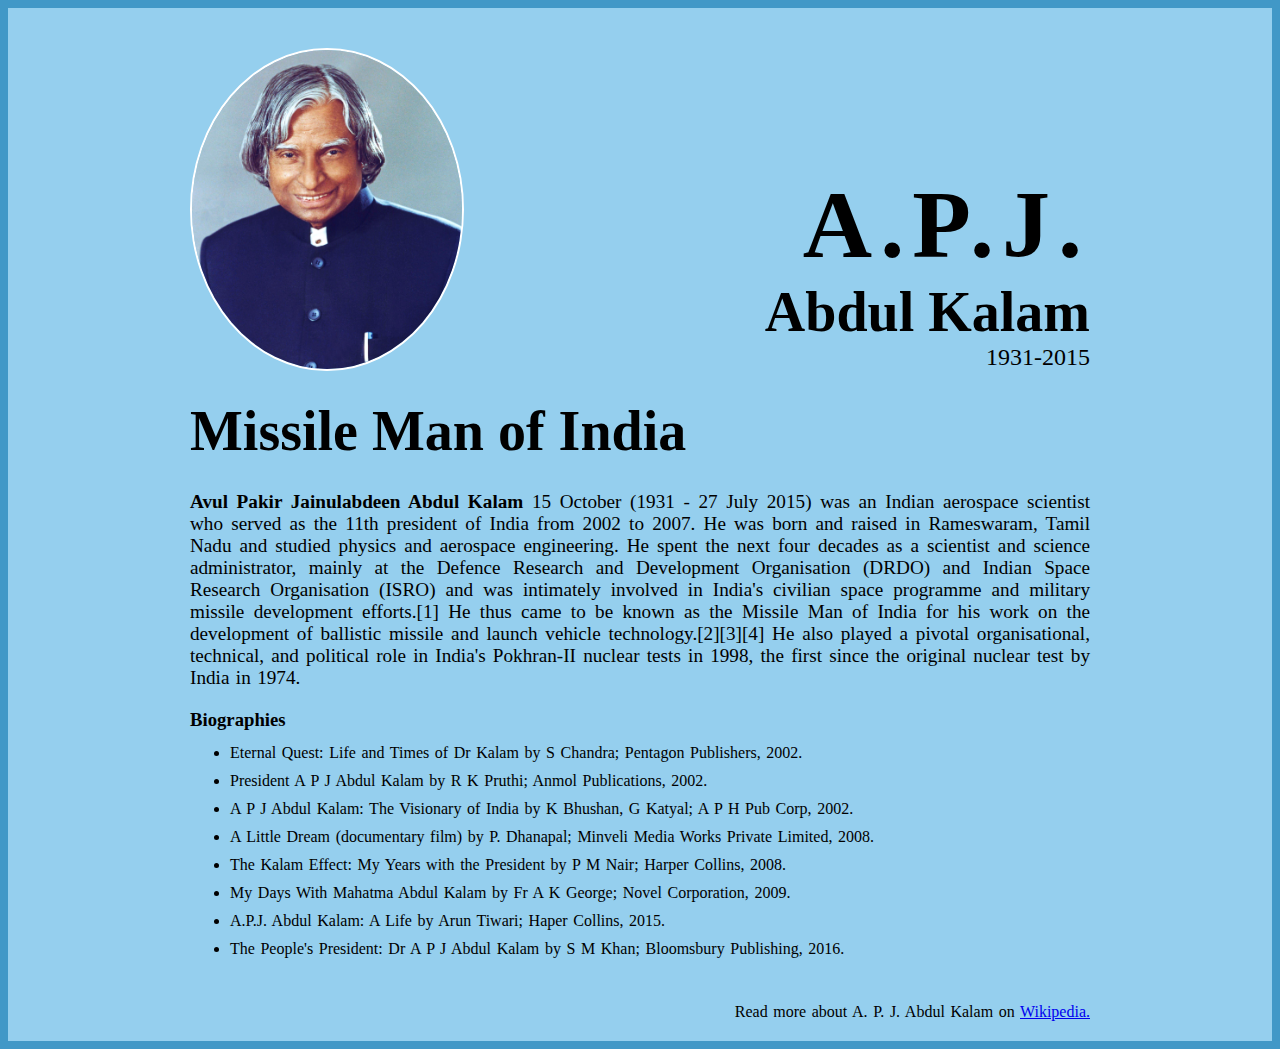
<file: 1P/index.html>
<!DOCTYPE html>
<html lang="en">
<head>
    <meta charset="UTF-8">
    <meta name="viewport" content="width=device-width, initial-scale=1.0">
    <title>The Tribute page | A.P.J. Abdul Kalam</title>
    <link rel="stylesheet" href="style.css">
</head>
<body>
    <div id="container">
    <header>
        <img src="/1P/images/apj.jpg" alt="tribute">
        <div id="name">
            <h1>A.P.J.<h2>Abdul Kalam</h2></h1>
            <p>1931-2015</p>
        </div>
    </header>
    <main>
        <div id="about">
            <h2>Missile Man of India</h2>
            <p><b>Avul Pakir Jainulabdeen Abdul Kalam</b> 15 October (1931 - 27 July 2015) was an Indian aerospace scientist who served as the 11th president of India from 2002 to 2007. He was born and raised in Rameswaram, Tamil Nadu and studied physics and aerospace engineering. He spent the next four decades as a scientist and science administrator, mainly at the Defence Research and Development Organisation (DRDO) and Indian Space Research Organisation (ISRO) and was intimately involved in India's civilian space programme and military missile development efforts.[1] He thus came to be known as the Missile Man of India for his work on the development of ballistic missile and launch vehicle technology.[2][3][4] He also played a pivotal organisational, technical, and political role in India's Pokhran-II nuclear tests in 1998, the first since the original nuclear test by India in 1974.</p>
        </div>
        <div id="bio">
            <h3>Biographies</h3>
            <ul>
                <li>Eternal Quest: Life and Times of Dr Kalam by S Chandra; Pentagon Publishers, 2002.</li>
                <li>President A P J Abdul Kalam by R K Pruthi; Anmol Publications, 2002.</li>
                <li>A P J Abdul Kalam: The Visionary of India by K Bhushan, G Katyal; A P H Pub Corp, 2002.</li>
                <li>A Little Dream (documentary film) by P. Dhanapal; Minveli Media Works Private Limited, 2008.</li>
                <li>The Kalam Effect: My Years with the President by P M Nair; Harper Collins, 2008.</li>
                <li>My Days With Mahatma Abdul Kalam by Fr A K George; Novel Corporation, 2009.</li>
                <li>A.P.J. Abdul Kalam: A Life by Arun Tiwari; Haper Collins, 2015.</li>
                <li>The People's President: Dr A P J Abdul Kalam by S M Khan; Bloomsbury Publishing, 2016.</li>
            </ul>
        </div>
    </main>
    <footer>
        <p>Read more about A. P. J. Abdul Kalam on <a href="https://en.wikipedia.org/wiki/A._P._J._Abdul_Kalam">Wikipedia.</a></p>
    </footer>
</div>
</body>
</html>
</file>
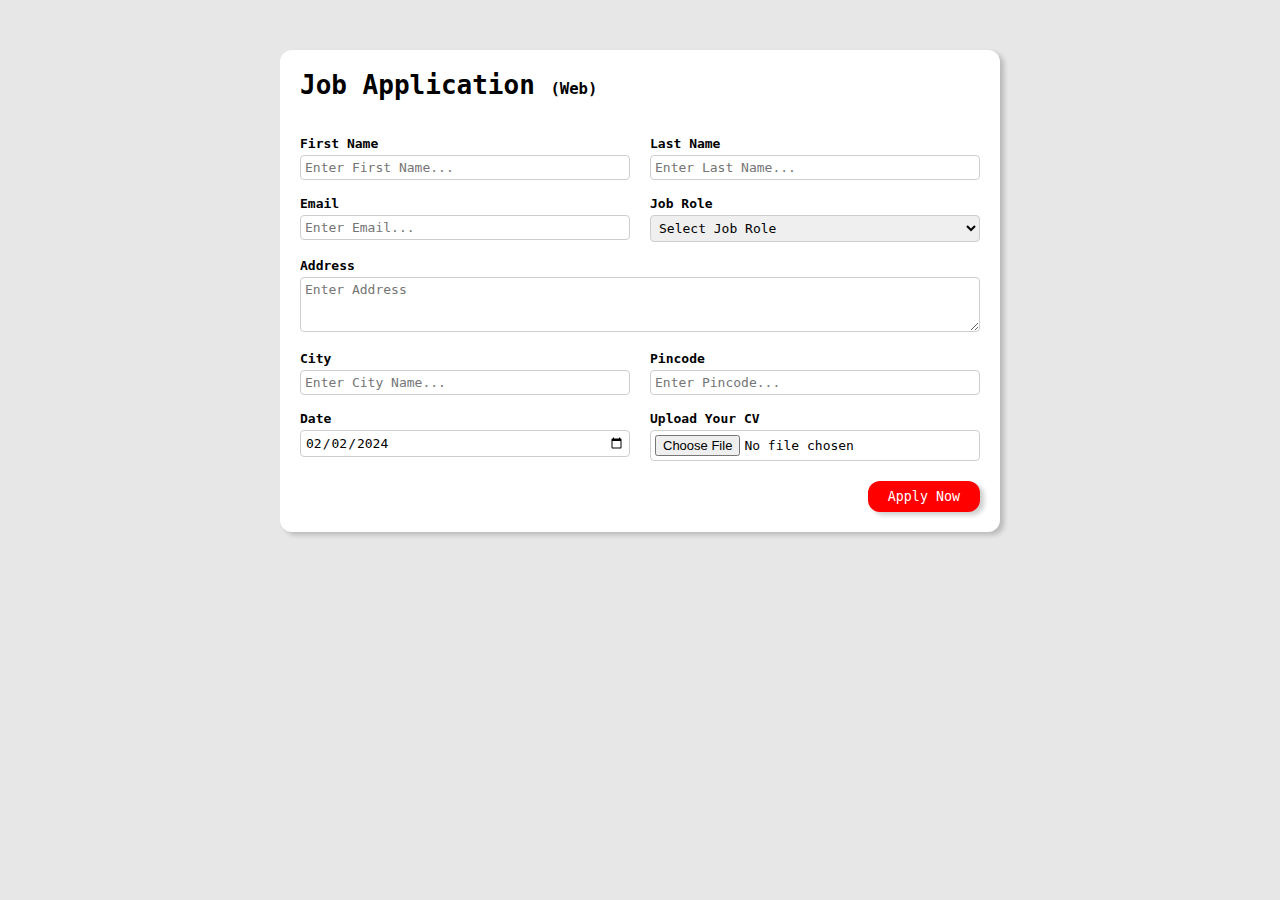
<file: 2P/index.html>
<!DOCTYPE html>
<html lang="en">

<head>
    <meta charset="UTF-8">
    <meta name="viewport" content="width=device-width, initial-scale=1.0">
    <title>Job Application Form</title>
    <link rel="stylesheet" href="style.css">
</head>

<body>
    <div class="container">
        <div id="box">
            <h1>Job Application <span>(Web)</span></h1>
            <form action="server">
                <div class="form-container">
                    <div class="child">
                        <div class="control">
                            <label for="fname">First Name</label>
                            <input type="text" placeholder="Enter First Name..." id="fname" name="fname">
                        </div>
                        <div class="control">
                            <label for="lname">Last Name</label>
                            <input type="text" placeholder="Enter Last Name..." id="lname" name="lname">
                        </div>
                    </div>
                    <div class="child">
                        <div class="control">
                            <label for="email">Email</label>
                            <input type="text" placeholder="Enter Email..." id="email" name="email">
                        </div>

                        <div class="control">
                            <label for="job-role">Job Role</label>
                            <select name="role" id="job-role">
                                <option value="" id="jobrole">Select Job Role</option>
                                <option value="prof">Professional</option>
                                <option value="buss">Businessmen</option>
                                <option value="stud">Student</option>
                            </select>
                        </div>
                    </div>
                    <div id="txt-control">
                        <label for="address">Address</label>
                        <textarea name="address" id="address" cols="auto" rows="3"
                            placeholder="Enter Address"></textarea>
                    </div>

                    <div class="child">
                        <div class="control">
                            <label for="city">City</label>
                            <input type="text" placeholder="Enter City Name..." id="city" name="city">
                        </div>
                        <div class="control">
                            <label for="pincode">Pincode</label>
                            <input type="text" placeholder="Enter Pincode..." id="pincode" name="pincode">
                        </div>
                    </div>

                    <div class="child">
                        <div class="control">
                            <label for="date">Date</label>
                            <input type="date" id="date" name="date" value="2024-02-02">
                        </div>
                        <div class="control">
                            <label for="file">Upload Your CV</label>
                            <input type="file" id="file" name="CV">
                        </div>
                    </div>
                </div>
                <div class="button-container">
                    <button>Apply Now</button>
                </div>
            </form>
        </div>
    </div>
</body>

</html>
</file>
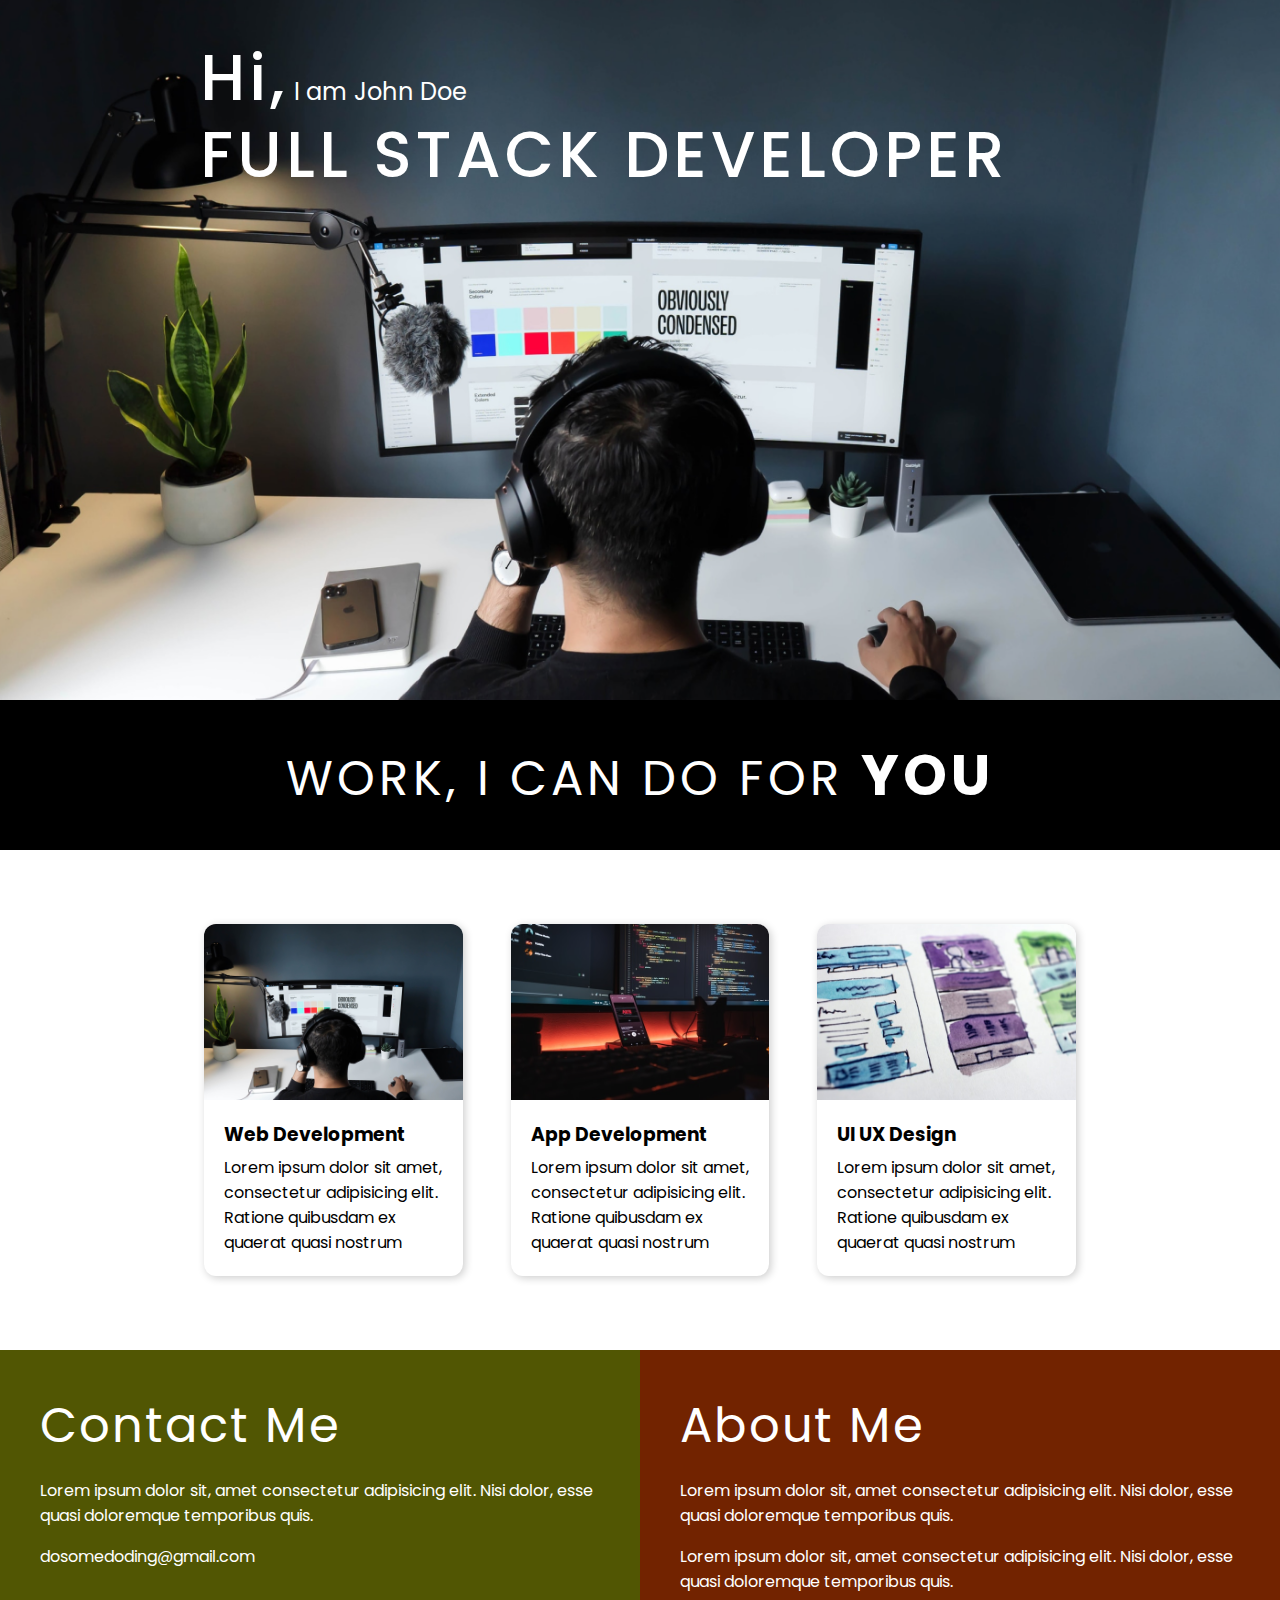
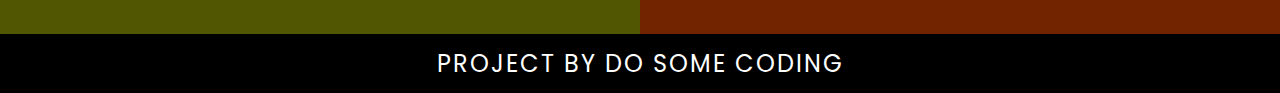
<file: 4P/index.html>
<!DOCTYPE html>
<html lang="en">

<head>
    <meta charset="UTF-8">
    <meta name="viewport" content="width=device-width, initial-scale=1.0">
    <title>Portfolio | Landing page</title>
    <link rel="stylesheet" href="sytle.css">
    <link rel="preconnect" href="https://fonts.googleapis.com">
    <link rel="preconnect" href="https://fonts.gstatic.com" crossorigin>
    <link href="https://fonts.googleapis.com/css2?family=Poppins:wght@300;400;500;600;700;800;900&display=swap"
        rel="stylesheet">
</head>

<body>
    <main>
        <section class="hero">
            <div class="heading">
                <p><span>Hi,</span> I am John Doe</p>
                <h1>full stack developer</h1>
            </div>
        </section>
        <section class="work">
            <p>work, i can do for <b>you</b></p>
        </section>
        <section class="cards">
            <div class="card">
                <div class="img" id="pic1"></div>
                <div class="text">
                    <h3>Web Development</h3>
                    <p>Lorem ipsum dolor sit amet, consectetur adipisicing elit. Ratione quibusdam ex quaerat quasi
                        nostrum tempore.</p>
                </div>
            </div>

            <div class="card">
                <div class="img" id="pic2"></div>
                <div class="text">
                    <h3>App Development</h3>
                    <p>Lorem ipsum dolor sit amet, consectetur adipisicing elit. Ratione quibusdam ex quaerat quasi
                        nostrum tempore.</p>
                </div>
            </div>

            <div class="card">
                <div class="img" id="pic3"></div>
                <div class="text">
                    <h3>UI UX Design</h3>
                    <p>Lorem ipsum dolor sit amet, consectetur adipisicing elit. Ratione quibusdam ex quaerat quasi
                        nostrum tempore.</p>
                </div>
            </div>
        </section>
        <section class="self">
            <div class="box2" id="contact">
                <h2>Contact Me</h2>
                <p>Lorem ipsum dolor sit, amet consectetur adipisicing elit. Nisi dolor, esse quasi doloremque
                    temporibus quis.</p>
                <p>dosomedoding@gmail.com</p>
            </div>
            <div class="box2" id="about">
                <h2>About Me</h2>
                <p>Lorem ipsum dolor sit, amet consectetur adipisicing elit. Nisi dolor, esse quasi doloremque
                    temporibus quis.</p>
                <p>Lorem ipsum dolor sit, amet consectetur adipisicing elit. Nisi dolor, esse quasi doloremque
                    temporibus quis.</p>
            </div>
        </section>
        <footer>project by do some coding</footer>
    </main>
</body>

</html>
</file>
<file: 1P/style.css>
*{
    margin: 0;
    padding: 0;
    font-family:Cambria, Cochin, Georgia, Times, 'Times New Roman', serif;
}

 body{
    border: 8px solid #4198c7;
    background-color: #95CFEE;
}

#container{
    max-width: 900px;
    margin: 0 auto;
    padding: 0  8px;
}

header {
    margin-top: 40px;
    display: flex; 
    justify-content: space-between;
    align-items: flex-end;
}

img {
    width: 30%;
    height: 30%;
    border-radius: 50%;
    border: 2px solid white;
}

#name {
    text-align:end;
}

#name h1{
    font-size: 6rem;
    letter-spacing: 0.5rem;
}

#name h2 {
    font-size: 3.5rem;
}

#about h2 {
    padding: 28px 0px;
    font-size: 3.5rem;
}

#name p {
    font-size: 1.5rem;
}

#about p{
    font-size: 1.2rem;
    word-spacing: 0.1rem;
    text-align: justify;
    margin-bottom: 20px;
}

#bio ul {
    padding: 8px 0px 40px 40px;
    line-height: 1.75rem;
    word-spacing: 0.1rem;
}

footer {
    text-align: end;
    word-spacing: 0.1rem;
    margin-bottom: 20px;
}

@media (max-width:720px) {
    #name h1{
        font-size: 3.5em;
        letter-spacing: 0.5rem;
    }
    
    #name h2 {
        font-size: 2rem;
    }

    #name p {
        font-size: 1rem;
    }
}
</file>
<file: 2P/style.css>
* {
    padding: 0;
    margin: 0;
    box-sizing: border-box;
    font-family: monospace;
}

body {
    background-color: rgb(231, 231, 231);
}

.container {
    max-width: 900px;
    margin: 0 auto;
}

#box {
    max-width: 80%;
    padding: 20px 0 20px 20px;
    background-color: white;
    margin: 0 auto;
    margin-top: 50px;
    box-shadow: 4px 3px 5px rgba(2, 2, 2, 0.2);
    border-radius: 12px;
}

#box h1 span{
    font-size: 1.2rem;
}

.form-container {
    display: flex;
    flex-direction: column;
    margin-top: 20px;
}

.child {
    display: flex;
    flex-direction: row;
    margin-top: 16px;
}

.control {
    display: flex;
    flex-direction: column;
    width: 100%;
    margin-right: 20px;
}

label {
    font-size: 1rem;
    font-weight: 600;
    margin-bottom: 4px;
}

input, select, textarea {
    border: 1px solid rgb(206, 206, 206);
    border-radius: 4px;
    padding: 4px;
    font-size: 1rem;
}

#txt-control {
    margin-top: 16px;
    margin-right: 20px;
}

#txt-control textarea{
    width: 100%;
    margin-top: 4px;
}

.button-container {
    display: flex;
    justify-content: flex-end;
    margin-top: 20px;
    margin-right: 20px;
}

button {
    background-color: red;
    padding: 6px 18px;
    border: transparent solid 2px;
    border-radius: 12px;
    color: white;
    transition: 0.3s ease-in;
    box-shadow: 4px 3px 5px rgba(2, 2, 2, 0.2);
}

button:hover {
    background-color: rgb(255, 88, 88);
    color: black;
    border: 2px solid red;
    transition: 0.3s ease-out;
    cursor: pointer;
}


@media (max-width: 600px) {
     .child {
        display: flex;
        flex-direction: column;
        margin-right: 20px;
    }

    .control {
        margin-top: 16px;
    }

    .child {
        margin-top: 0px;
    }
}
</file>
<file: 4P/sytle.css>
* {
    margin: 0;
    padding: 0;
    box-sizing: border-box;
    font-family: "Poppins", sans-serif;
}

main {
    display: flex;
    flex-direction: column;
}

/*----------- hero page ---------*/
.hero {
    height: 700px;
    display: flex;
    flex-direction: column;
    background-image: url(/4P/images/developer.png);
    background-repeat: no-repeat;
    background-size: cover;
    background-position: center;
}

.heading {
    color: white;
    padding-top: 30px;
}

.heading p {
    font-size: 1.5rem;
    padding-left: 200px;
}

.heading p span {
    font-size: 4rem;
    font-weight: 500;
    letter-spacing: 4px;
}

.heading h1 {
    font-size: 4rem;
    text-transform: uppercase;
    font-weight: 500;
    letter-spacing: 4px;
    padding-left: 200px;
    line-height: 60px;
}

/*----------- below bar of hero section ------- */
.work {
    height: 150px;
    background-color: black;
    color: white;
    display: flex;
    justify-content: center;
    align-items: center;
    font-size: 3rem;
    text-transform: uppercase;
    font-weight: 400;
    letter-spacing: 4px;
}

.work b {
    font-size: 3.5rem;
}

/*--------------------- cards model --------------- */
.cards {
    height: 500px;
    display: flex;
    padding: 50px 180px;
    justify-content: space-evenly;
}

.card {
    margin: 24px;
    background-color: white;
    display: flex;
    flex-direction: column;
    border-radius: 12px;
    box-shadow: 2px 2px 8px rgba(0, 0, 0, 0.2);
    transition: 0.2s ease-in;
}

.card:hover {
    transform: scale(1.03);
    box-shadow: 4px 4px 8px rgba(0, 0, 0, 0.3);
}

.img {
    min-height: 50%;
    min-width: 200px;
    border-radius: 12px 12px 0px 0px;
    background-repeat: no-repeat;
    background-size: cover;
    background-position: center;
}

.text {
    margin: 20px;
    overflow: hidden;
}

.text p {
    text-overflow: ellipsis;
}

.text h3 {
    margin-bottom:6px;
}

#pic1 {
    background-image: url(/4P/images/developer.png);
}

#pic2 {
    background-image: url(/4P/images/mobile.png);
}

#pic3 {
    background-image: url(/4P/images/uiux.png);
}

.self {
    display: flex;
}



/*---------------- about section ----------- */


#contact {
    background-color: #515603;
}

#about {
    background-color: #722300;
}

.box2 {
    display: flex;
    flex-direction: column;
    padding: 40px;
    color: white;
}

.box2 h2 {
    font-size: 3rem;
    font-weight: 400;
    letter-spacing: 2px;
}

.box2 p {
    margin-top: 16px;
}

footer {
    background-color: black;
    color: white;
    padding: 12px;
    font-size: 1.5rem;
    text-align: center;
    text-transform: uppercase;
    letter-spacing: 2px;
}

@media (max-width: 1200px) {
    .cards {
        /* padding: 50px 120px; */
    }
    .card p {
        font-size: 0.75rem;
    }
    .card h3 {
        font-size: 1.25rem;
    }
    .box2 h2 {
        font-size: 2rem;
    }    
    .heading h1{
        padding: 0;
        margin: 0;
        text-align: center;
    }
    .heading p{
        padding: 0;
        margin: 0;
        text-align: center;
    }
}

@media (max-width: 900px) {
    .heading h1{
        font-size: 3rem;
        padding-left: 0px;
    }

    .heading p {
        padding-left: 0px;
    }
    .work {
        height: 90px;
        font-size: 2rem;
    }

    .work b {
        font-size: 2.5rem;
    }
    .box2 h2 {
        font-size: 2rem;
    }
    
    .box2 p {
        font-size: 0.8rem;
    }
    footer {
        font-size: 1.25;
    }
}

@media (max-width: 600px) {
    .heading h1{
        font-size: 2rem;
        line-height: 2.5rem;
    }
    .heading p {
        font-size: 1rem;
    }
    .heading p span {
        font-size: 2rem;
    }
    .hero {
        height: 500px;
    }

    .work {
        height: 60px;
        font-size: 1.25rem;
    }

    .work b {
        font-size: 1.5rem;
    }

    .self{
        flex-direction: column;
    }
    .box2 h2 {
        font-size: 1.5rem;
    }

    footer {
        font-size: 1rem;
    }
    
    .card {
        margin: 12px;
        border-radius: 12px;
        box-shadow: 2px 2px 8px rgba(0, 0, 0, 0.2);
        /* transition: none; */
    }
    .card:hover {
        /* transform: none; */
    }
}
</file>
